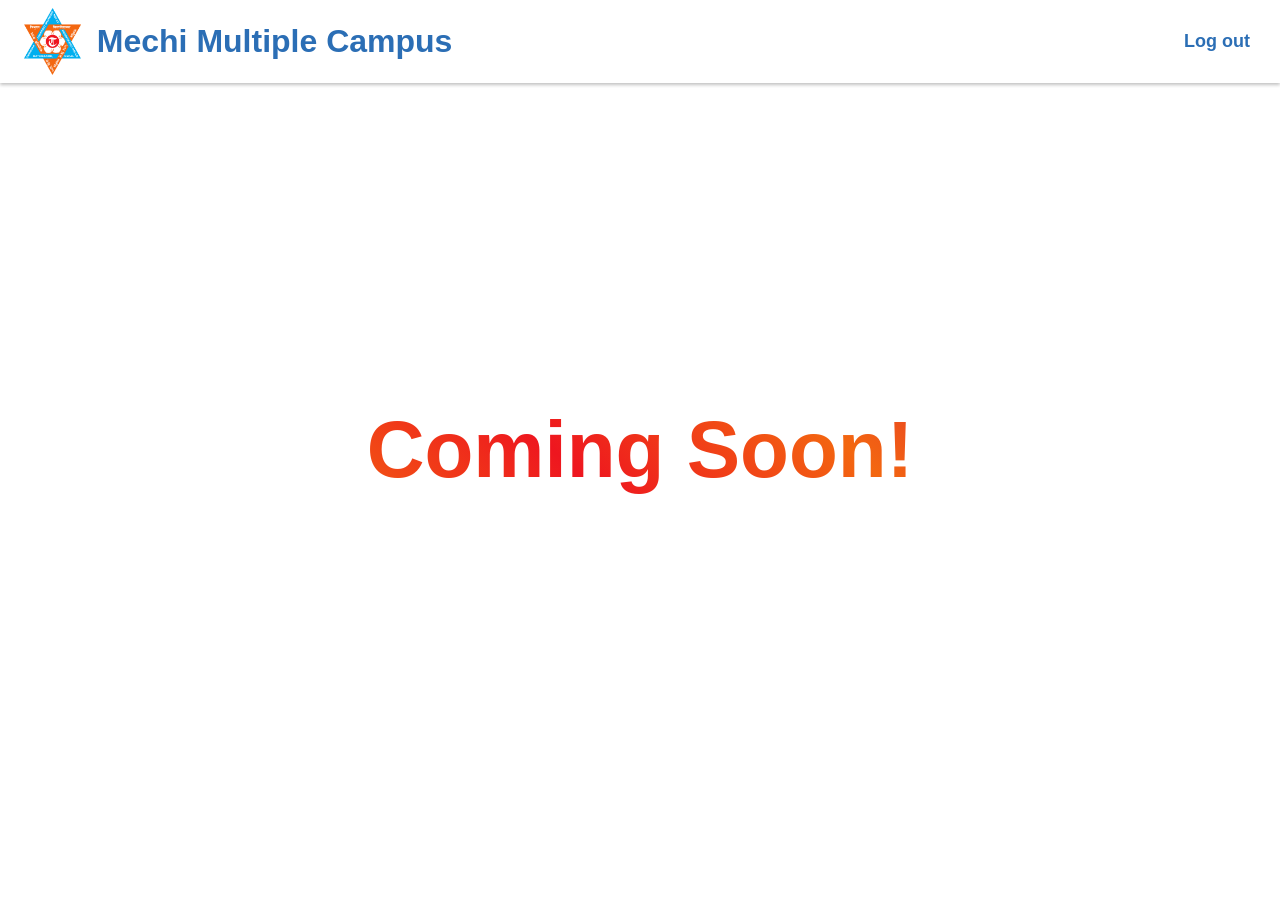
<file: admin/index.html>
<!DOCTYPE html>
<html lang="en">
  <head>
    <meta charset="UTF-8" />
    <meta name="viewport" content="width=device-width, initial-scale=1.0" />
    <link rel="shortcut icon" href="../favicon.ico" type="image/x-icon" />
    <title>Admin Dashboard | eRAS - MMC</title>

    <link rel="stylesheet" href="style.css" />
    <link rel="stylesheet" href="../assets/css/theme.css" />

    <script src="../assets/js/logout.js"></script>
  </head>
  <body>
    <header>
      <figure>
        <img src="../assets/img/TU-Logo.svg.png" alt="TU Logo" />
      </figure>
      <button type="button">Log out</button>
    </header>
    <main>
      <h1 class="hero-text">Coming Soon!</h1>
    </main>
  </body>
</html>
</file>
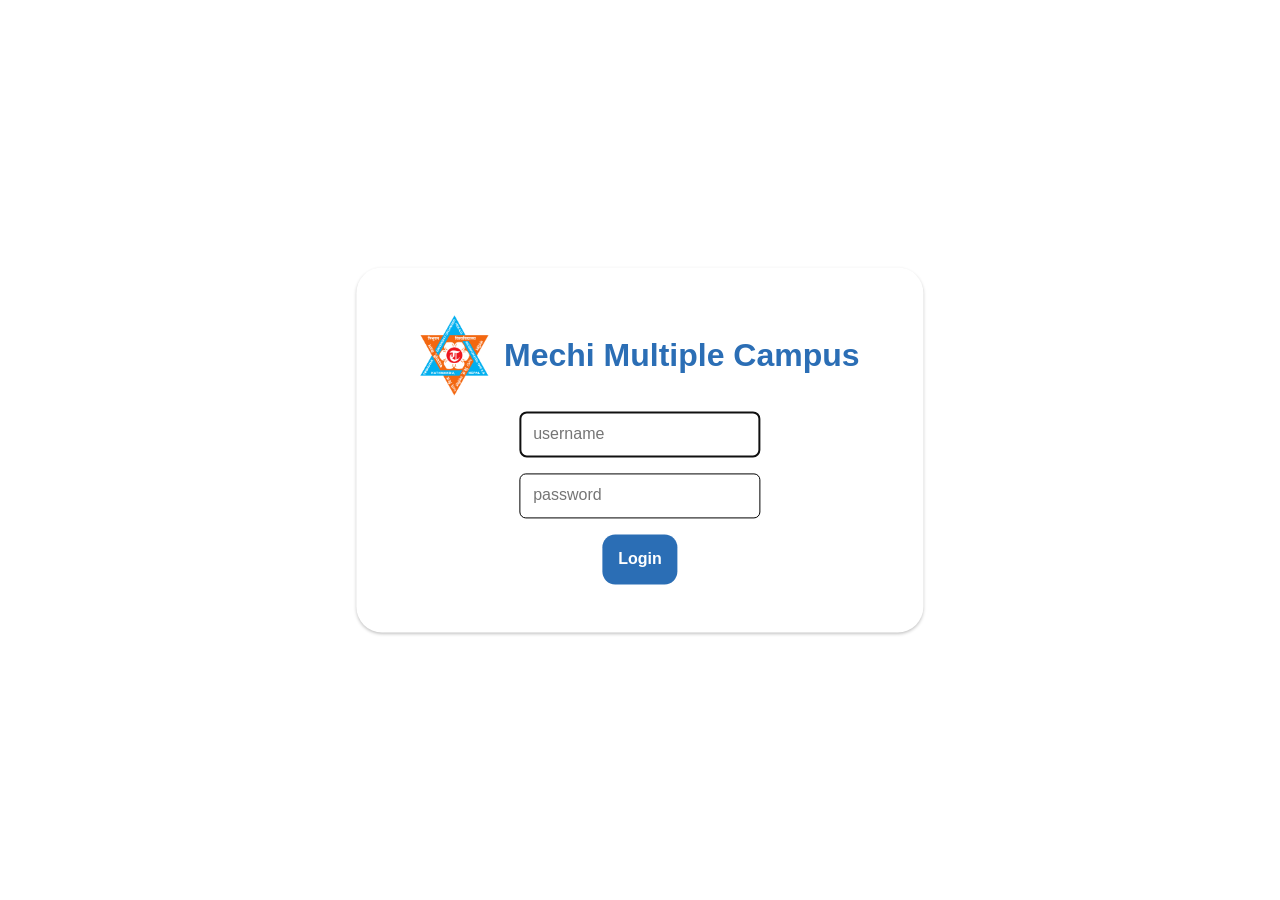
<file: home.html>
<!DOCTYPE html>
<html lang="en">
  <head>
    <meta charset="UTF-8" />
    <meta name="viewport" content="width=device-width, initial-scale=1.0" />
    <link rel="shortcut icon" href="favicon.ico" type="image/x-icon" />
    <title>eRAS | Mechi Multiple Campus</title>

    <link rel="stylesheet" href="home.css" />
    <link rel="stylesheet" href="./assets/css/theme.css" />

    <script src="home.js"></script>
  </head>
  <body>
    <main>
      <figure>
        <img src="./assets/img/TU-Logo.svg.png" alt="TU Logo" />
        <figcaption>Mechi Multiple Campus</figcaption>
      </figure>
      <form method="POST">
        <input type="hidden" name="csrf_token" value="{{CSRF_TOKEN}}" />
        <input
          type="text"
          id="username"
          name="username"
          placeholder="username"
          required
          autofocus
        />
        <input
          type="password"
          id="password"
          name="password"
          placeholder="password"
          required
        />
        <button type="submit">Login</button>
      </form>
    </main>
  </body>
</html>
</file>
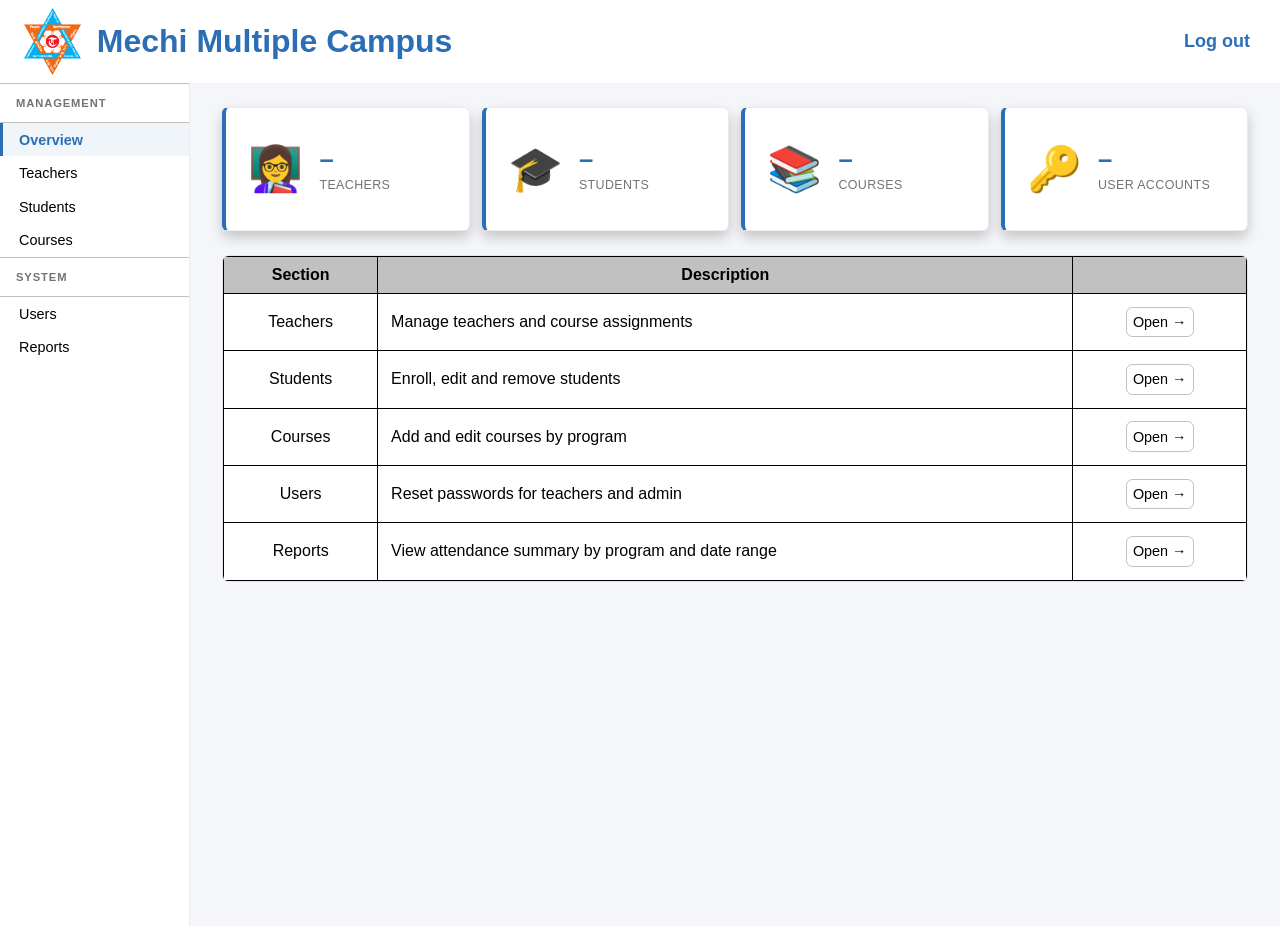
<file: admin/dashboard.html>
<!DOCTYPE html>
<html lang="en">
  <head>
    <meta charset="UTF-8" />
    <meta name="viewport" content="width=device-width, initial-scale=1.0" />
    <link rel="shortcut icon" href="../favicon.ico" type="image/x-icon" />
    <title>Admin Dashboard | eRAS - MMC</title>

    <link rel="stylesheet" href="dashboard.css" />
    <link rel="stylesheet" href="../assets/css/theme.css" />
    <link rel="stylesheet" href="../assets/css/dialog.css" />

    <script src="../assets/js/jquery.min.js"></script>
    <script src="../assets/js/dialog.js"></script>
    <script src="../assets/js/logout.js"></script>
    <script src="dashboard.js"></script>
  </head>
  <body>
    <header>
      <figure>
        <img src="../assets/img/TU-Logo.svg.png" alt="TU Logo" />
      </figure>
      <button type="button">Log out</button>
    </header>

    <div id="layout">
      <nav id="sidebar">
        <span class="sidebar-label">Management</span>
        <div class="nav-item active" data-panel="overview">Overview</div>
        <div class="nav-item" data-panel="teachers">Teachers</div>
        <div class="nav-item" data-panel="students">Students</div>
        <div class="nav-item" data-panel="courses">Courses</div>
        <span class="sidebar-label">System</span>
        <div class="nav-item" data-panel="users">Users</div>
        <div class="nav-item" data-panel="reports">Reports</div>
      </nav>

      <main>

        <!-- OVERVIEW -->
        <section id="panel-overview" class="panel active">
          <div id="stat-grid">
            <article class="stat-card">
              <div class="stat-icon">👩‍🏫</div>
              <div class="stat-body">
                <h2 id="stat-teachers">–</h2>
                <p>Teachers</p>
              </div>
            </article>
            <article class="stat-card">
              <div class="stat-icon">🎓</div>
              <div class="stat-body">
                <h2 id="stat-students">–</h2>
                <p>Students</p>
              </div>
            </article>
            <article class="stat-card">
              <div class="stat-icon">📚</div>
              <div class="stat-body">
                <h2 id="stat-courses">–</h2>
                <p>Courses</p>
              </div>
            </article>
            <article class="stat-card">
              <div class="stat-icon">🔑</div>
              <div class="stat-body">
                <h2 id="stat-users">–</h2>
                <p>User accounts</p>
              </div>
            </article>
          </div>
          <div class="table-wrap">
            <table>
              <thead>
                <tr>
                  <th>Section</th>
                  <th>Description</th>
                  <th></th>
                </tr>
              </thead>
              <tbody>
                <tr>
                  <td>Teachers</td>
                  <td class="col-text">Manage teachers and course assignments</td>
                  <td><button type="button" class="transparent_button" data-goto="teachers">Open →</button></td>
                </tr>
                <tr>
                  <td>Students</td>
                  <td class="col-text">Enroll, edit and remove students</td>
                  <td><button type="button" class="transparent_button" data-goto="students">Open →</button></td>
                </tr>
                <tr>
                  <td>Courses</td>
                  <td class="col-text">Add and edit courses by program</td>
                  <td><button type="button" class="transparent_button" data-goto="courses">Open →</button></td>
                </tr>
                <tr>
                  <td>Users</td>
                  <td class="col-text">Reset passwords for teachers and admin</td>
                  <td><button type="button" class="transparent_button" data-goto="users">Open →</button></td>
                </tr>
                <tr>
                  <td>Reports</td>
                  <td class="col-text">View attendance summary by program and date range</td>
                  <td><button type="button" class="transparent_button" data-goto="reports">Open →</button></td>
                </tr>
              </tbody>
            </table>
          </div>
        </section>

        <!-- TEACHERS -->
        <section id="panel-teachers" class="panel">
          <div class="panel-header">
            <h3>All Teachers</h3>
            <button type="button" class="positive_button" id="btn-add-teacher">+ Add teacher</button>
          </div>
          <div class="toolbar">
            <input type="text" id="teacher-search" placeholder="Search by name or ID…" />
            <select id="teacher-filter-program">
              <option value="">All programs</option>
            </select>
            <select id="teacher-filter-sem">
              <option value="">All semesters</option>
            </select>
            <select id="teacher-filter-section">
              <option value="">All sections</option>
              <option>A</option>
              <option>B</option>
            </select>
          </div>
          <div class="table-wrap">
            <table>
              <thead>
                <tr>
                  <th>Teacher ID</th>
                  <th>Name</th>
                  <th>Course code</th>
                  <th>Section</th>
                  <th>Actions</th>
                </tr>
              </thead>
              <tbody id="teacher-tbody"></tbody>
            </table>
          </div>
        </section>

        <!-- STUDENTS -->
        <section id="panel-students" class="panel">
          <div class="panel-header">
            <h3>All Students</h3>
            <button type="button" class="positive_button" id="btn-add-student">+ Enroll student</button>
          </div>
          <div class="toolbar">
            <input type="text" id="student-search" placeholder="Search by name or ID…" />
            <select id="student-filter-program">
              <option value="">All programs</option>
            </select>
            <select id="student-filter-sem">
              <option value="">All semesters</option>
            </select>
            <select id="student-filter-section">
              <option value="">All sections</option>
              <option>A</option>
              <option>B</option>
            </select>
          </div>
          <div class="table-wrap">
            <table>
              <thead>
                <tr>
                  <th>Student ID</th>
                  <th>Name</th>
                  <th>Course code</th>
                  <th>Section</th>
                  <th>Actions</th>
                </tr>
              </thead>
              <tbody id="student-tbody"></tbody>
            </table>
          </div>
        </section>

        <!-- COURSES -->
        <section id="panel-courses" class="panel">
          <div class="panel-header">
            <h3>All Courses</h3>
            <div class="panel-header-actions">
              <button type="button" class="transparent_button" id="btn-add-program">+ Add program</button>
              <button type="button" class="positive_button" id="btn-add-course">+ Add course</button>
            </div>
          </div>
          <div class="toolbar">
            <input type="text" id="course-search" placeholder="Search by code or title…" />
            <select id="course-filter-program">
              <option value="">All programs</option>
            </select>
            <select id="course-filter-sem">
              <option value="">All semesters</option>
            </select>

          </div>
          <div class="table-wrap">
            <table>
              <thead>
                <tr>
                  <th>Course code</th>
                  <th>Title</th>
                  <th>Program</th>
                  <th>Semester</th>
                  <th>Actions</th>
                </tr>
              </thead>
              <tbody id="course-tbody"></tbody>
            </table>
          </div>
        </section>

        <!-- USERS -->
        <section id="panel-users" class="panel">
          <div class="panel-header">
            <h3>All User Accounts</h3>
          </div>
          <div id="users-accordion"></div>
        </section>

        <!-- REPORTS -->
        <section id="panel-reports" class="panel">
          <div class="panel-header">
            <h3>Attendance Reports</h3>
            <button type="button" class="transparent_button" onclick="window.print()">Print</button>
          </div>
          <div id="report-filters">
            <div class="filter-group">
              <label for="rep-program">Program</label>
              <select id="rep-program">
                <option value="">All</option>
              </select>
            </div>
            <div class="filter-group">
              <label for="rep-sem">Semester</label>
              <select id="rep-sem">
                <option value="">All</option>
              </select>
            </div>
            <div class="filter-group">
              <label for="rep-section">Section</label>
              <select id="rep-section">
                <option value="">All</option>
                <option>A</option>
                <option>B</option>
              </select>
            </div>
            <div class="filter-group">
              <label for="rep-from">From</label>
              <input type="date" id="rep-from" />
            </div>
            <div class="filter-group">
              <label for="rep-to">To</label>
              <input type="date" id="rep-to" />
            </div>
            <button type="button" class="positive_button" id="btn-run-report">Run report</button>
          </div>
          <div class="table-wrap" id="report-result">
            <p class="panel-note" style="padding: 1rem 1.2rem; margin: 0;">Select filters and run a report to see attendance data.</p>
          </div>
        </section>

      </main>
    </div>
  </body>
</html>
</file>
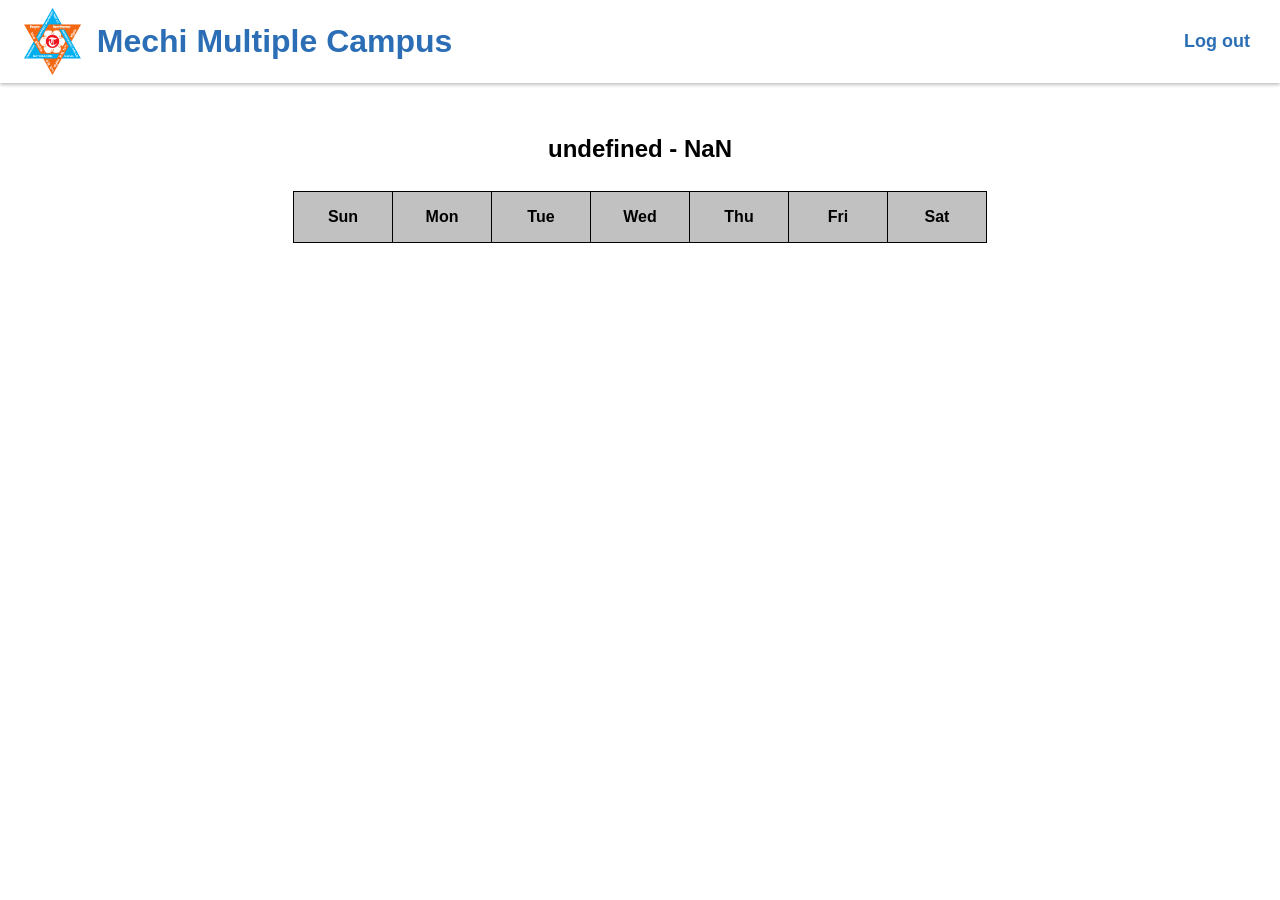
<file: student/dashboard.html>
<!DOCTYPE html>
<html lang="en">
  <head>
    <meta charset="UTF-8" />
    <meta name="viewport" content="width=device-width, initial-scale=1.0" />
    <link rel="shortcut icon" href="../favicon.ico" type="image/x-icon" />
    <title>Student Dashboard | eRAS - MMC</title>

    <link rel="stylesheet" href="dashboard.css" />
    <link rel="stylesheet" href="../assets/css/theme.css" />
    <link rel="stylesheet" href="../assets/css/dialog.css" />

    <script src="dashboard.js"></script>
    <script src="render.js"></script>
    <script src="../assets/js/logout.js"></script>
    <script src="../assets/js/dialog.js"></script>
  </head>
  <body>
    <header>
      <figure>
        <img src="../assets/img/TU-Logo.svg.png" alt="TU Logo" />
      </figure>
      <button type="button">Log out</button>
    </header>
    <main>
      <!-- calendar will be generated here -->
    </main>
    <input type="hidden" name="fullDate" value="{{FULL_DATE}}" />
  </body>
</html>
</file>
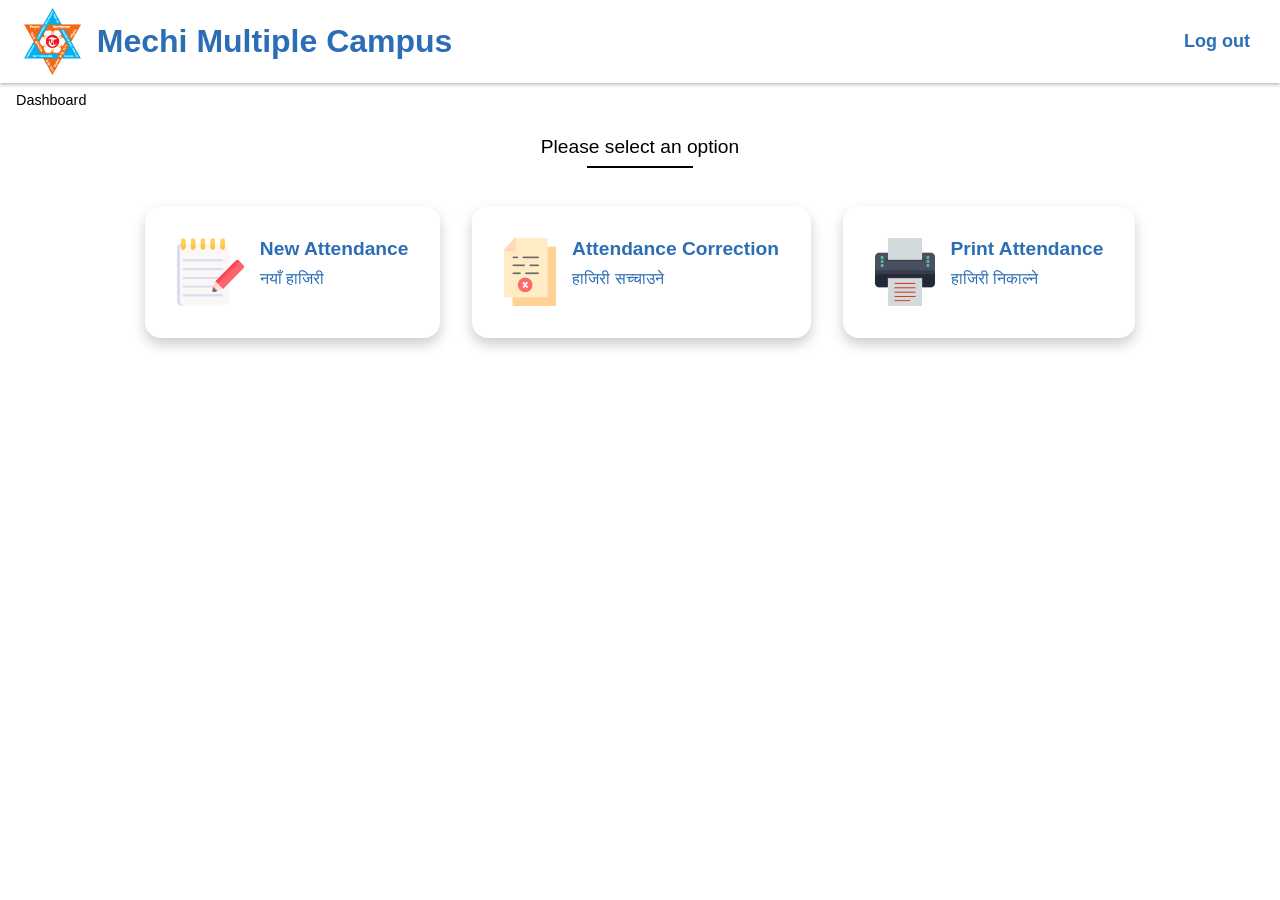
<file: teacher/dashboard.html>
<!DOCTYPE html>
<html lang="en">
  <head>
    <meta charset="UTF-8" />
    <meta name="viewport" content="width=device-width, initial-scale=1.0" />
    <link rel="shortcut icon" href="../favicon.ico" type="image/x-icon" />
    <title>Teacher Dashboard | eRAS - MMC</title>

    <link rel="stylesheet" href="dashboard.css" />
    <link rel="stylesheet" href="../assets/css/theme.css" />

    <script src="breadcrumbs.js"></script>
    <script src="dashboard.js"></script>
    <script src="periods.js"></script>
    <script src="../assets/js/logout.js"></script>
  </head>
  <body>
    <header>
      <figure>
        <img src="../assets/img/TU-Logo.svg.png" alt="TU Logo" />
      </figure>
      <button type="button">Log out</button>
    </header>
    <section id="breadcrumbs" title="Goto Dashboard">
      <!-- this section is generated by JS -->
    </section>
    <main>
      <section id="actions">
        <h3 class="title">Please select an option</h3>
        <nav>
          <article id="new">
            <img src="../assets/img/notebook.png" alt="New Icon" />
            <hgroup>
              <h3>New Attendance</h3>
              <h4 class="Nepali">नयाँ हाजिरी</h4>
            </hgroup>
          </article>
          <article id="update">
            <img src="../assets/img/rejected.png" alt="Update Icon" />
            <hgroup>
              <h3>Attendance Correction</h3>
              <h4 class="Nepali">हाजिरी सच्चाउने</h4>
            </hgroup>
          </article>
          <article id="print">
            <img src="../assets/img/printer.png" alt="Print Icon" />
            <hgroup>
              <h3>Print Attendance</h3>
              <h4 class="Nepali">हाजिरी निकाल्ने</h4>
            </hgroup>
          </article>
        </nav>
      </section>
      <section id="periods">
        <!-- this section is generated by JS -->
      </section>
    </main>
  </body>
</html>
</file>
<file: admin/style.css>
:root {
  --linear-gradient-for-animation: linear-gradient(
    45deg,
    orange,
    #f36710,
    #ee161f,
    #f36710,
    crimson,
    #f36710,
    #ee161f,
    #f36710,
    orange
  );
}

.hero-text {
  margin: 0;
  display: inline-block;
  width: 100dvw;
  position: fixed;
  top: 50%;
  transform: translateY(-50%);
  text-align: center;
  font-size: 5rem;
  color: transparent;
  background-clip: text;
  background-size: 180% auto;
  background-image: var(--linear-gradient-for-animation);
  animation: linear_gradient_animation 20s alternate infinite;
}

@keyframes linear_gradient_animation {
  0% {
    background-position: left;
  }

  100% {
    background-position: right;
  }
}
</file>
<file: assets/css/theme.css>
:root {
  accent-color: #00aff0;
  --accent-color: #2b6eb5;
  --main-color: white;
  --primary-color: black;
  --secondary-color: #00aff0;
  --tertiary-color: #f36710;
  --auxiliary-color: #ee161f;
  --out_of_focus-color: rgba(100, 100, 100, 0.4);
  --container-border_radius: 1.6rem;
  --input-border_radius: 0.4rem;
  --input-padding: 0.8rem;
  --transition-time: 0.3s;
  --h1-size: 2rem;
  --h2-size: 1.6rem;
  --h3-size: 1.2rem;
  --header-shadow: 0px 0.1rem 0.2rem rgba(0, 0, 0, 0.24);
  --article-shadow: 0 0.4rem 0.8rem rgba(0, 2, 4, 0.2);
}

body {
  margin: 0;
  font-family: Arial, Helvetica, sans-serif, system;
}

header {
  padding: 0.5rem 1.5rem;
  display: flex;
  justify-content: space-between;
  align-items: center;
  box-shadow: var(--header-shadow);
  background-color: var(--main-color);
}

header > figure {
  margin: 0;
  display: flex;
  align-items: center;
  gap: 1rem;
}

header > figure img {
  height: calc(var(--h2-size) * 2 + 1rem);
  width: auto;
}

@media (orientation: landscape) {
  header > figure::after {
    content: "Mechi Multiple Campus";
  }
}
@media (orientation: portrait) {
  header > figure::after {
    content: "MMC";
  }
}
header > figure::after {
  font-size: var(--h1-size);
  font-weight: bold;
  color: var(--accent-color);
}

header > button {
  font-size: large;
  font-weight: bold;
  color: var(--accent-color);
  background-color: transparent;
}
header > button:focus,
header > button:hover {
  color: var(--auxiliary-color);
}

#breadcrumbs {
  padding: 0.5rem 1rem;
}

#breadcrumbs > span {
  padding-inline: 0.5rem;
  font-size: 0.9rem;
}

#breadcrumbs > span:first-child {
  padding-left: 0;
}

#breadcrumbs > span:not(:last-child) {
  border-right: 1px solid var(--accent-color);
  color: var(--accent-color);
  cursor: pointer;
  transition: font-size var(--transition-time),
    text-decoration var(--transition-time);
}
#breadcrumbs > span:not(:last-child):focus,
#breadcrumbs > span:not(:last-child):hover {
  font-size: 0.95rem;
  text-decoration: underline;
}
#breadcrumbs > span:active {
  font-size: 0.9rem;
}

button {
  border: 0;
  cursor: pointer;
  width: max-content;
  color: var(--main-color);
}

.positive_button {
  border-radius: 0.4rem;
  padding: 0.4rem;
  font-size: 0.9rem;
  color: var(--main-color);
  background-color: var(--primary-color);
  transition: background-color var(--transition-time),
    transform var(--transition-time);
}
.positive_button:focus,
.positive_button:hover {
  background-color: var(--auxiliary-color);
}
.positive_button:active {
  background-color: var(--tertiary-color);
  transform: scale(90%);
}

.transparent_button {
  border: 1px solid var(--out_of_focus-color);
  border-radius: 0.4rem;
  padding: 0.4rem;
  font-size: 0.9rem;
  color: var(--primary-color);
  background-color: transparent;
  transition: transform 0.2s, color var(--transition-time),
    border var(--transition-time), background-color var(--transition-time);
}
.transparent_button:hover,
.transparent_button:focus {
  border-color: hsl(220, 5%, 25%);
  background-color: rgba(0, 0, 0, 0.1);
}
.transparent_button:active {
  transform: scale(92%);
}

h1 {
  font-size: var(--h1-size);
}
h2 {
  font-size: var(--h2-size);
}
h3 {
  font-size: var(--h3-size);
}

a {
  text-decoration: none;
  color: var(--accent-color);
  transition: color var(--transition-time);
}
a:focus,
a:hover {
  color: var(--auxiliary-color);
}

select,
button {
  font-size: 0.9rem;
}

table {
  border-collapse: collapse;
}

thead {
  background-color: var(--out_of_focus-color);
}

th,
td {
  border: 1px solid var(--primary-color);
  vertical-align: middle;
  text-align: center;
}

th {
  color: var(--placeholder-color);
}

tfoot * {
  text-align: end;
  border: none;
}
</file>
<file: home.css>
main {
  border-radius: var(--container-border_radius);
  padding: 3rem 4rem;
  position: absolute;
  top: 50%;
  left: 50%;
  transform: translate(-50%, -50%);
  display: flex;
  flex-direction: column;
  gap: 1rem;
  background-color: var(--main-color);
  box-shadow: var(--header-shadow);
}

figure {
  margin: 0;
  display: flex;
  align-items: center;
  gap: 1rem;
}

figure img {
  height: calc(var(--h1-size) * 2 + 1rem);
  width: auto;
}

figure figcaption {
  font-size: var(--h1-size);
  font-weight: bold;
  color: var(--accent-color);
}

form {
  display: flex;
  flex-direction: column;
  justify-content: center;
  align-items: center;
  gap: 1rem 0;
}

form > input {
  border: 1px solid var(--primary-color);
  border-radius: var(--input-border_radius);
  padding: var(--input-padding);
  width: 24ch;
  font-size: 1rem;
}

form > button {
  border-radius: 0.8rem;
  padding: 1rem;
  font-size: 1rem;
  font-weight: bold;
  background-color: var(--accent-color);
  transition: var(--transition-time);
}
form > button:focus,
form > button:hover {
  background-color: var(--tertiary-color);
}

#error_message {
  color: var(--auxiliary-color);
}
</file>
<file: admin/dashboard.css>
#layout {
  display: flex;
  min-height: calc(100dvh - 57px);
}

/* ── sidebar ── */
#sidebar {
  display: flex;
  flex-direction: column;
  position: sticky;
  top: 57px;
  width: 190px;
  height: calc(100dvh - 57px);
  overflow-y: auto;
  flex-shrink: 0;
  border-right: 1px solid rgba(0, 0, 0, 0.08);
  background-color: var(--main-color);
  box-sizing: border-box;
}

.sidebar-label {
  border-block: 1px solid var(--out_of_focus-color);
  padding: 0.8rem 1rem;
  font-size: 0.7rem;
  font-weight: bold;
  letter-spacing: 0.08em;
  text-transform: uppercase;
  color: rgba(100, 100, 100, 0.9);
}

.nav-item {
  padding: 0.55rem 1rem;
  border-left: 3px solid transparent;
  font-size: 0.9rem;
  color: var(--primary-color);
  cursor: pointer;
  user-select: none;
  transition: background-color var(--transition-time), border-color var(--transition-time);
}

.nav-item:hover {
  background-color: rgba(0, 0, 0, 0.04);
}

.nav-item.active {
  border-left-color: var(--accent-color);
  font-weight: bold;
  color: var(--accent-color);
  background-color: rgba(43, 110, 181, 0.07);
}

/* ── main ── */
main {
  flex: 1;
  padding: 1.5rem 2rem;
  background-color: #f4f6f9;
  box-sizing: border-box;
}

/* ── panels ── */
.panel {
  display: none;
}

.panel.active {
  display: block;
}

/* ── stat grid ── */
#stat-grid {
  display: flex;
  flex-wrap: wrap;
  gap: 0.75rem;
  margin-bottom: 1.5rem;
}

.stat-card {
  display: flex;
  align-items: center;
  gap: 1rem;
  padding: 2.4rem 1.4rem;
  background-color: var(--main-color);
  border: 1px solid rgba(0, 0, 0, 0.08);
  border-radius: var(--input-border_radius);
  border-left: 4px solid var(--accent-color);
  flex: 1 1 160px;
  min-width: 0;
  box-shadow: var(--article-shadow);

}

.stat-icon {
  font-size: 2.75rem;
  line-height: 1;
  flex-shrink: 0;
  display: flex;
  align-items: center;
  align-self: stretch;
}

.stat-body {
  display: flex;
  flex-direction: column;
  gap: 0.25rem;
}

.stat-card h2 {
  margin: 0 0 0.1rem;
  font-size: 1.6rem;
  font-weight: 700;
  color: var(--accent-color);
  line-height: 1;
}

.stat-card p {
  margin: 0;
  font-size: 0.78rem;
  font-weight: 500;
  letter-spacing: 0.03em;
  text-transform: uppercase;
  color: rgba(100, 100, 100, 0.9);
}

/* ── panel header ── */
.panel-header {
  display: flex;
  align-items: center;
  justify-content: space-between;
  margin-bottom: 1.2rem;
}

.panel-header h3 {
  margin: 0;
  font-weight: 600;
}

/* ── toolbar ── */
.toolbar {
  display: flex;
  align-items: center;
  flex-wrap: wrap;
  gap: 0.5rem;
  margin-bottom: 0.8rem;
}

.toolbar input[type="text"],
.toolbar select {
  padding: 0.4rem 0.6rem;
  border: 1px solid var(--primary-color);
  border-radius: var(--input-border_radius);
  font-size: 0.9rem;
  font-family: inherit;
  outline: none;
  transition: border-color var(--transition-time);
}

.toolbar input[type="text"] {
  width: 200px;
}

/* ── table ── */
.table-wrap {
  overflow-x: auto;
  border: 1px solid rgba(0, 0, 0, 0.1);
  border-radius: var(--input-border_radius);
  background-color: var(--main-color);
}

.table-wrap table {
  width: auto;
  min-width: 100%;
  white-space: normal;
}

th,
td {
  padding: 0.55rem 0.8rem;
  text-align: left;
}

td button {
  margin: 0.25rem;
}

/* left-align variable-length text columns */
.col-text {
  text-align: left;
}

td.col-name {
  text-align: left;
}

/* ── danger button ── */
.transparent_button.danger-btn {
  color: var(--auxiliary-color);
  border-color: var(--auxiliary-color);
}

.transparent_button.danger-btn:hover,
.transparent_button.danger-btn:focus {
  background-color: rgba(238, 22, 31, 0.06);
}

/* ── panel note ── */
.panel-note {
  margin: 0 0 1rem;
  font-size: 0.85rem;
  color: var(--out_of_focus-color);
}

/* ── report filters ── */
#report-filters {
  display: flex;
  align-items: flex-end;
  flex-wrap: wrap;
  gap: 0.8rem;
  margin-bottom: 1rem;
  padding: 1rem;
  border: 1px solid rgba(0, 0, 0, 0.1);
  border-radius: var(--input-border_radius);
  background-color: var(--main-color);
}

.filter-group {
  display: flex;
  flex-direction: column;
  gap: 0.25rem;
}

.filter-group label {
  font-size: 0.82rem;
  color: var(--out_of_focus-color);
}

.filter-group input,
.filter-group select {
  padding: 0.4rem 0.6rem;
  border: 1px solid var(--primary-color);
  border-radius: var(--input-border_radius);
  font-size: 0.9rem;
  font-family: inherit;
  outline: none;
}

/* ── attendance % ── */
.pct-low {
  font-weight: bold;
  color: var(--auxiliary-color);
}

.pct-ok {
  font-weight: bold;
  color: green;
}

/* ── dialog form groups ── */
.form-group {
  display: flex;
  flex-direction: column;
  gap: 0.25rem;
}

.form-group label {
  font-size: 0.82rem;
  color: var(--out_of_focus-color);
}

.form-group input,
.form-group select {
  padding: var(--input-padding);
  border: 1px solid var(--primary-color);
  border-radius: var(--input-border_radius);
  font-size: 0.9rem;
  font-family: inherit;
  outline: none;
  transition: border-color var(--transition-time);
}

.form-group input[readonly] {
  color: var(--out_of_focus-color);
  background-color: #f5f5f5;
}

.faint {
  font-weight: normal;
  color: var(--out_of_focus-color);
}

/* ── panel header actions (multiple buttons) ── */
.panel-header-actions {
  display: flex;
  gap: 0.5rem;
  align-items: center;
}

/* ══════════════════════════════════════════
   USERS ACCORDION
══════════════════════════════════════════ */

.acc-group {
  margin-bottom: 1.5rem;
}

.acc-group-label {
  font-size: 0.72rem;
  font-weight: 700;
  letter-spacing: 0.07em;
  text-transform: uppercase;
  color: rgba(100, 100, 100, 0.8);
  padding: 0.4rem 0.2rem 0.5rem;
  border-bottom: 1px solid rgba(0, 0, 0, 0.08);
  margin-bottom: 0.4rem;
}

.acc-item {
  border: 1px solid rgba(0, 0, 0, 0.1);
  border-radius: var(--input-border_radius);
  background-color: var(--main-color);
  margin-bottom: 0.4rem;
  overflow: hidden;
  transition: box-shadow var(--transition-time);
}

.acc-item.open {
  box-shadow: var(--article-shadow);
}

.acc-header {
  display: flex;
  align-items: center;
  justify-content: space-between;
  padding: 0.75rem 1rem;
  cursor: pointer;
  user-select: none;
  transition: background-color var(--transition-time);
}

.acc-header:hover {
  background-color: rgba(0, 0, 0, 0.03);
}

.acc-item.open .acc-header {
  border-bottom: 1px solid rgba(0, 0, 0, 0.08);
  background-color: rgba(43, 110, 181, 0.04);
}

.acc-uuid {
  font-family: monospace;
  font-size: 0.92rem;
  color: var(--primary-color);
  word-break: break-all;
}

.acc-chevron {
  font-size: 0.8rem;
  color: var(--out_of_focus-color);
  flex-shrink: 0;
  margin-left: 1rem;
  transition: transform var(--transition-time);
}

.acc-item.open .acc-chevron {
  transform: rotate(90deg);
  color: var(--accent-color);
}

.acc-body {
  display: none;
  padding: 1rem 1.2rem 1.2rem;
  display: none;
  flex-direction: column;
  gap: 0.75rem;
}

.acc-item.open .acc-body {
  display: flex;
}

.acc-role-tag {
  margin: 0 0 0.25rem;
  font-size: 0.85rem;
  color: var(--out_of_focus-color);
}

.acc-actions {
  display: flex;
  justify-content: flex-end;
  margin-top: 0.25rem;
}
</file>
<file: assets/css/dialog.css>
.modal {
    margin: 0;
    border: transparent;
    border-radius: 0.8rem;
    padding: 2.5rem 2.75rem;
    position: absolute;
    inset: 50% 0 0 50%;
    transform: translate(-50%, -50%);
    background-color: var(--main-color);
}

@media(orientation: landscape) {
    .modal {
        min-width: 24dvw;
    }
}

@media(orientation: portrait) {
    .modal {
        min-width: 50dvw;
    }
}

.modal #title {
    font-size: 1.5rem;
    text-decoration: underline;
    text-underline-offset: 0.25rem;
}

.modal #message {
    margin-block: 1.5rem 1rem;
    display: flex;
    flex-direction: column;
    gap: 0.2rem;
}

.modal #actions {
    display: flex;
    gap: 0.5rem;
    justify-content: flex-end;
}

dialog::backdrop {
    background: rgba(160, 160, 160, 0.8);
}
</file>
<file: student/dashboard.css>
nav {
  margin-block: 2rem 0.5rem;
  display: flex;
  justify-content: center;
  align-items: center;
}

button {
  color: var(--accent-color);
  background-color: transparent;
}
button:focus,
button:hover {
  color: var(--auxiliary-color);
}

table {
  margin: 0 auto;
}

@media (orientation: landscape) {
  nav {
    gap: 1.25rem;
  }

  #info,
  button {
    font-size: 1.5rem;
  }

  th,
  td {
    width: 6rem;
  }

  th {
    height: 3rem;
  }
  td {
    height: 2.5rem;
  }
}

@media (orientation: portrait) {
  nav {
    gap: 0.5rem;
  }

  #info,
  button {
    font-size: 1.25rem;
  }

  th,
  td {
    padding: 0.5ch 0.25ch;
    width: 4.5ch;
  }
}
</file>
<file: teacher/dashboard.css>
main {
  padding: 0rem 4rem 2rem 4rem;
  box-sizing: border-box;
}

.title {
  display: flex;
  justify-content: center;
  position: relative;
  font-weight: normal;
}
.title:after {
  content: "";
  position: absolute;
  bottom: -10px;
  height: 2px;
  width: 10ch;
  transition: 0.5s ease-out;
  background: var(--primary-color);
}
.title:hover::after {
  transform: scaleX(1);
  transform-origin: bottom right;
  transform-origin: bottom left;
  width: 16ch;
}

nav {
  margin-block: 3rem;
  display: flex;
  flex-wrap: wrap;
  justify-content: center;
  gap: 2rem;
}

nav article {
  border-radius: 1rem;
  padding: 2rem;
  display: flex;
  gap: 1rem;
  cursor: pointer;
  box-shadow: var(--article-shadow);
  transition: transform var(--transition-time);
}
nav article:focus,
nav article:hover {
  transform:scale(108%);
}
nav article:active {
  transform:scale(100%);
}

nav article:focus > hgroup,
nav article:hover > hgroup {
  color: var(--auxiliary-color);
}

nav img {
  height: calc(var(--h2-size) * 2 + 1rem);
}

hgroup {
  color: var(--accent-color);
}

hgroup  h3 {
  margin-block: 0 0.6rem;
  width: max-content;
}

hgroup h4 {
  margin: 0;
  font-weight: normal;
}

.Nepali {
  font-weight: normal;
}
</file>
